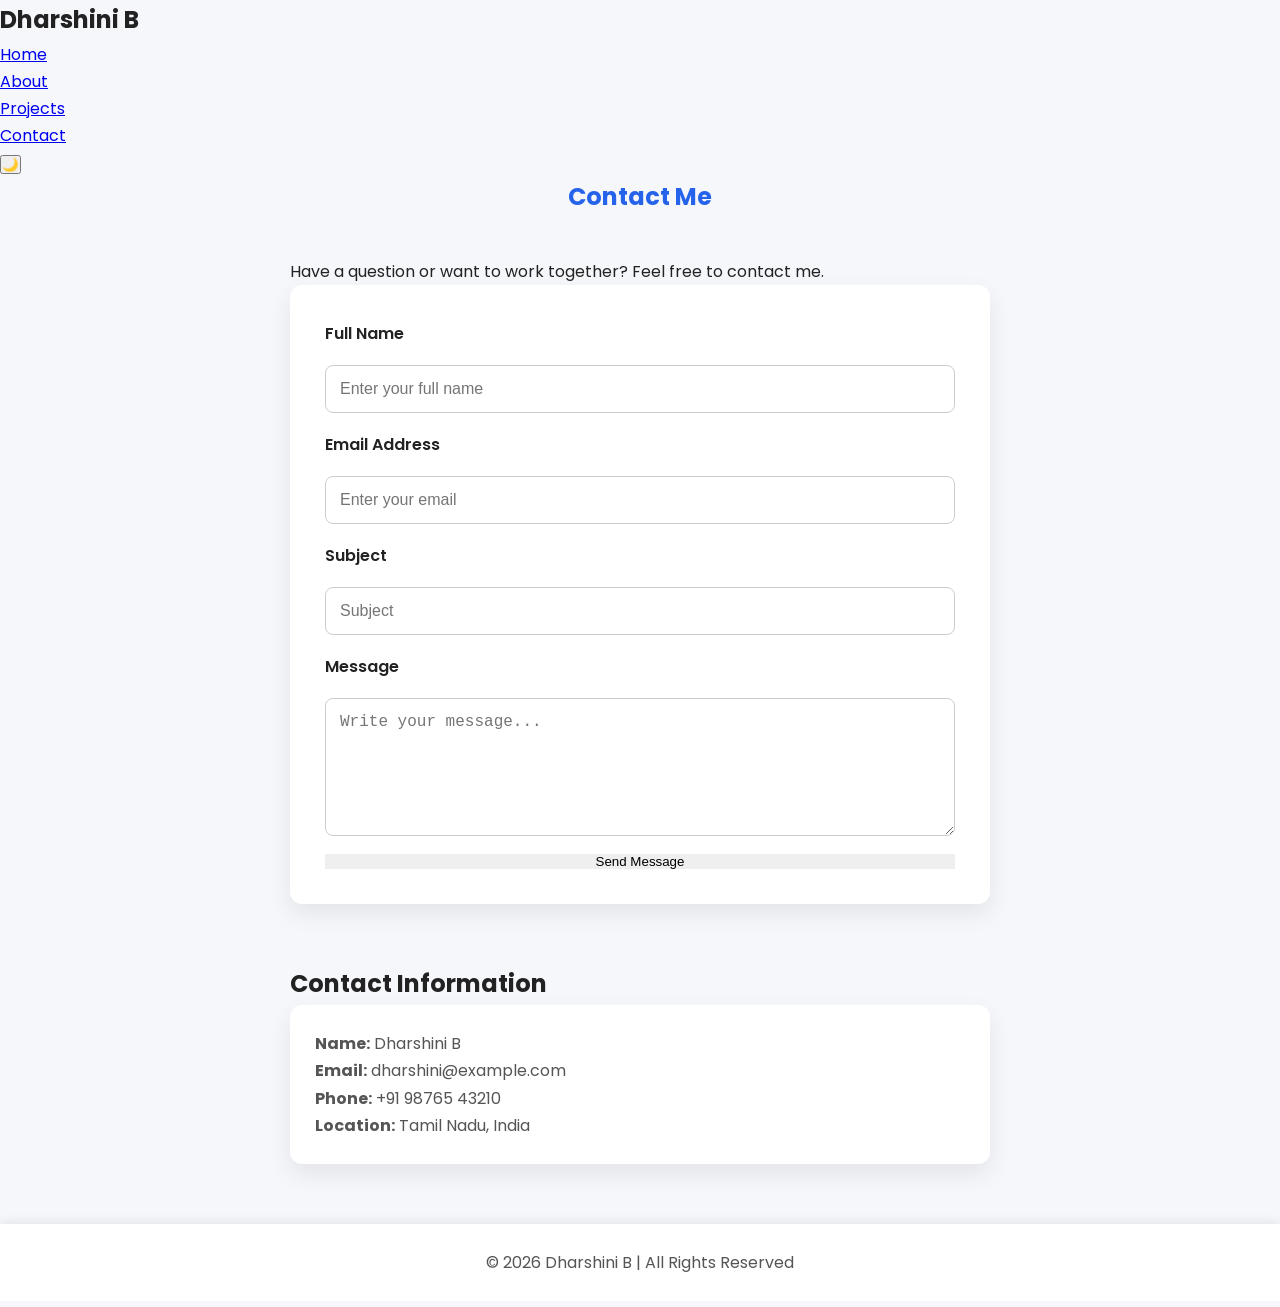
<file: contact.html>
<!DOCTYPE html>
<html lang="en">
<head>
    <meta charset="UTF-8">
    <meta name="viewport" content="width=device-width, initial-scale=1.0">
    <meta name="description" content="Contact Dharshini B">
    <meta name="keywords" content="Contact, Portfolio, Web Developer">
    <meta name="author" content="Dharshini B">

    <title>Contact | Dharshini B</title>

    <link rel="stylesheet" href="style.css">
</head>

<body>

<header class="header">

    <nav class="navbar" aria-label="Main Navigation">

        <h1 class="logo">Dharshini B</h1>

        <ul class="nav-links">
            <li><a href="index.html">Home</a></li>
            <li><a href="about.html">About</a></li>
            <li><a href="projects.html">Projects</a></li>
            <li><a href="contact.html" aria-current="page">Contact</a></li>
        </ul>

        <button id="theme-btn" aria-label="Toggle Dark Mode">
            🌙
        </button>

    </nav>

</header>

<main>

<section class="contact">

    <h2>Contact Me</h2>

    <p>
        Have a question or want to work together? Feel free to contact me.
    </p>

    <form action="#" method="post">

        <label for="name">Full Name</label>
        <input
            type="text"
            id="name"
            name="name"
            placeholder="Enter your full name"
            required>

        <label for="email">Email Address</label>
        <input
            type="email"
            id="email"
            name="email"
            placeholder="Enter your email"
            required>

        <label for="subject">Subject</label>
        <input
            type="text"
            id="subject"
            name="subject"
            placeholder="Subject">

        <label for="message">Message</label>
        <textarea
            id="message"
            name="message"
            rows="6"
            placeholder="Write your message..."
            required></textarea>

        <button type="submit" class="btn">
            Send Message
        </button>

    </form>

</section>

<section class="contact-info">

    <h2>Contact Information</h2>

    <div class="card">

        <p><strong>Name:</strong> Dharshini B</p>

        <p><strong>Email:</strong> dharshini@example.com</p>

        <p><strong>Phone:</strong> +91 98765 43210</p>

        <p><strong>Location:</strong> Tamil Nadu, India</p>

    </div>

</section>

</main>

<footer>

    <p>
        © 2026 Dharshini B | All Rights Reserved
    </p>

</footer>

<script src="script.js"></script>

</body>
</html>
</file>
<file: style.css>
/* ===========================
   GOOGLE FONT
=========================== */
@import url('https://fonts.googleapis.com/css2?family=Poppins:wght@300;400;500;600;700&display=swap');

/* ===========================
   CSS VARIABLES
=========================== */
:root{
    --primary:#2563eb;
    --secondary:#1e40af;
    --background:#f5f7fb;
    --surface:#ffffff;
    --text:#222222;
    --text-light:#555555;
    --shadow:0 10px 25px rgba(0,0,0,.08);
    --radius:12px;
    --transition:.3s ease;
}

/* Dark Theme */
body.dark-mode{
    --background:#121212;
    --surface:#1f1f1f;
    --text:#f5f5f5;
    --text-light:#d4d4d4;
    --shadow:0 8px 20px rgba(0,0,0,.5);
}

/* ===========================
   RESET
=========================== */
*{
    margin:0;
    padding:0;
    box-sizing:border-box;
}

html{
    scroll-behavior:smooth;
}

body{
    font-family:'Poppins',sans-serif;
    background:var(--background);
    color:var(--text);
    line-height:1.7;
    transition:background .4s,color .4s;
}

/* ===========================

/* ===========================
   SKILLS SECTION
=========================== */

.skills h2,
.projects h2,
.contact h2,
.about h2,
.education h2,
.goals h2,
.highlights h2{
    text-align:center;
    margin-bottom:40px;
    color:var(--primary);
}

.skills-grid,
.highlight-grid,
.project-grid{
    display:grid;
    grid-template-columns:repeat(auto-fit,minmax(250px,1fr));
    gap:25px;
}

/* ===========================
   CARD DESIGN
=========================== */

.card{
    background:var(--surface);
    padding:25px;
    border-radius:var(--radius);
    box-shadow:var(--shadow);
    transition:var(--transition);
    text-align:center;
}

.card:hover{
    transform:translateY(-10px);
}

.card h3{
    color:var(--primary);
    margin-bottom:10px;
}

.card p{
    color:var(--text-light);
}

/* ===========================
   ABOUT PAGE
=========================== */

.about{
    text-align:center;
}

.profile-image{
    width:220px;
    height:220px;
    border-radius:50%;
    object-fit:cover;
    margin:25px auto;
    border:5px solid var(--primary);
    box-shadow:var(--shadow);
}

/* ===========================
   EDUCATION
=========================== */

.education{
    margin-top:30px;
}

/* ===========================
   PROJECTS
=========================== */

.project-grid{
    margin-top:20px;
}

.project-grid .card img{
    width:100%;
    height:220px;
    object-fit:cover;
    border-radius:10px;
    margin-bottom:20px;
}

.project-grid .btn{
    margin-top:15px;
}

/* ===========================
   CONTACT PAGE
=========================== */

.contact{
    max-width:700px;
    margin:auto;
}

.contact form{
    display:flex;
    flex-direction:column;
    gap:18px;
    background:var(--surface);
    padding:35px;
    border-radius:var(--radius);
    box-shadow:var(--shadow);
}

.contact label{
    font-weight:600;
}

.contact input,
.contact textarea{
    padding:14px;
    border:1px solid #cccccc;
    border-radius:8px;
    font-size:16px;
    outline:none;
    transition:var(--transition);
    background:var(--surface);
    color:var(--text);
}

.contact input:focus,
.contact textarea:focus{
    border-color:var(--primary);
}

.contact textarea{
    resize:vertical;
}

.contact button{
    border:none;
    cursor:pointer;
}

.contact-info{
    max-width:700px;
    margin:60px auto;
}

.contact-info .card{
    text-align:left;
}

/* ===========================
   FOOTER
=========================== */

footer{
    background:var(--surface);
    text-align:center;
    padding:25px;
    margin-top:60px;
    box-shadow:0 -2px 10px rgba(0,0,0,.08);
}

footer p{
    margin:0;
    color:var(--text-light);
}

/* ===========================
   RESPONSIVE DESIGN
=========================== */

/* Tablet */
@media (max-width: 992px){

    .hero{
        grid-template-columns:1fr;
        text-align:center;
        gap:40px;
    }

    .hero-text p{
        margin:auto auto 25px;
    }

    .hero-image img{
        width:280px;
        height:280px;
    }

    .navbar{
        flex-direction:column;
        gap:20px;
    }

    .nav-links{
        flex-wrap:wrap;
        justify-content:center;
    }
}

/* Mobile */
@media (max-width:768px){

    section{
        padding:50px 6%;
    }

    .logo{
        font-size:24px;
    }

    .hero-text h1{
        font-size:38px;
    }

    .hero-text h2{
        font-size:24px;
    }

    .hero-text h3{
        font-size:20px;
    }

    .nav-links{
        flex-direction:column;
        align-items:center;
        gap:15px;
    }

    .hero-image img{
        width:220px;
        height:220px;
    }

    .skills-grid,
    .project-grid,
    .highlight-grid{
        grid-template-columns:1fr;
    }

    .contact form{
        padding:25px;
    }
}

/* Small Mobile */
@media (max-width:480px){

    .hero-text h1{
        font-size:32px;
    }

    .hero-text h2{
        font-size:20px;
    }

    .hero-text h3{
        font-size:18px;
    }

    .btn{
        width:100%;
        text-align:center;
    }

    .hero-image img{
        width:180px;
        height:180px;
    }
}

/* ===========================
   DARK MODE
=========================== */

body.dark-mode .card,
body.dark-mode .header,
body.dark-mode footer,
body.dark-mode .contact form{
    background:var(--surface);
    color:var(--text);
}

body.dark-mode input,
body.dark-mode textarea{
    background:#2b2b2b;
    color:#ffffff;
    border:1px solid #555;
}

body.dark-mode input::placeholder,
body.dark-mode textarea::placeholder{
    color:#cccccc;
}

/* ===========================
   ANIMATIONS
=========================== */

@keyframes fadeIn{

    from{
        opacity:0;
        transform:translateY(30px);
    }

    to{
        opacity:1;
        transform:translateY(0);
    }

}

.hero,
.about,
.skills,
.projects,
.contact,
.education,
.goals,
.highlights{

    animation:fadeIn 1s ease;

}

.card:hover{

    transform:translateY(-10px) scale(1.03);

}

.hero-image img{

    transition:.4s ease;

}

.hero-image img:hover{

    transform:scale(1.05);

}

.nav-links a{

    position:relative;

}

.nav-links a::after{

    content:"";
    position:absolute;
    left:0;
    bottom:-5px;
    width:0%;
    height:2px;
    background:var(--primary);
    transition:.3s;

}

.nav-links a:hover::after{

    width:100%;

}

input,
textarea,
button{

    transition:.3s ease;

}

button:hover{

    cursor:pointer;

}

/* ===========================
   SCROLLBAR
=========================== */

::-webkit-scrollbar{

    width:8px;

}

::-webkit-scrollbar-thumb{

    background:var(--primary);
    border-radius:10px;

}

::-webkit-scrollbar-track{

    background:#dddddd;

}
</file>
